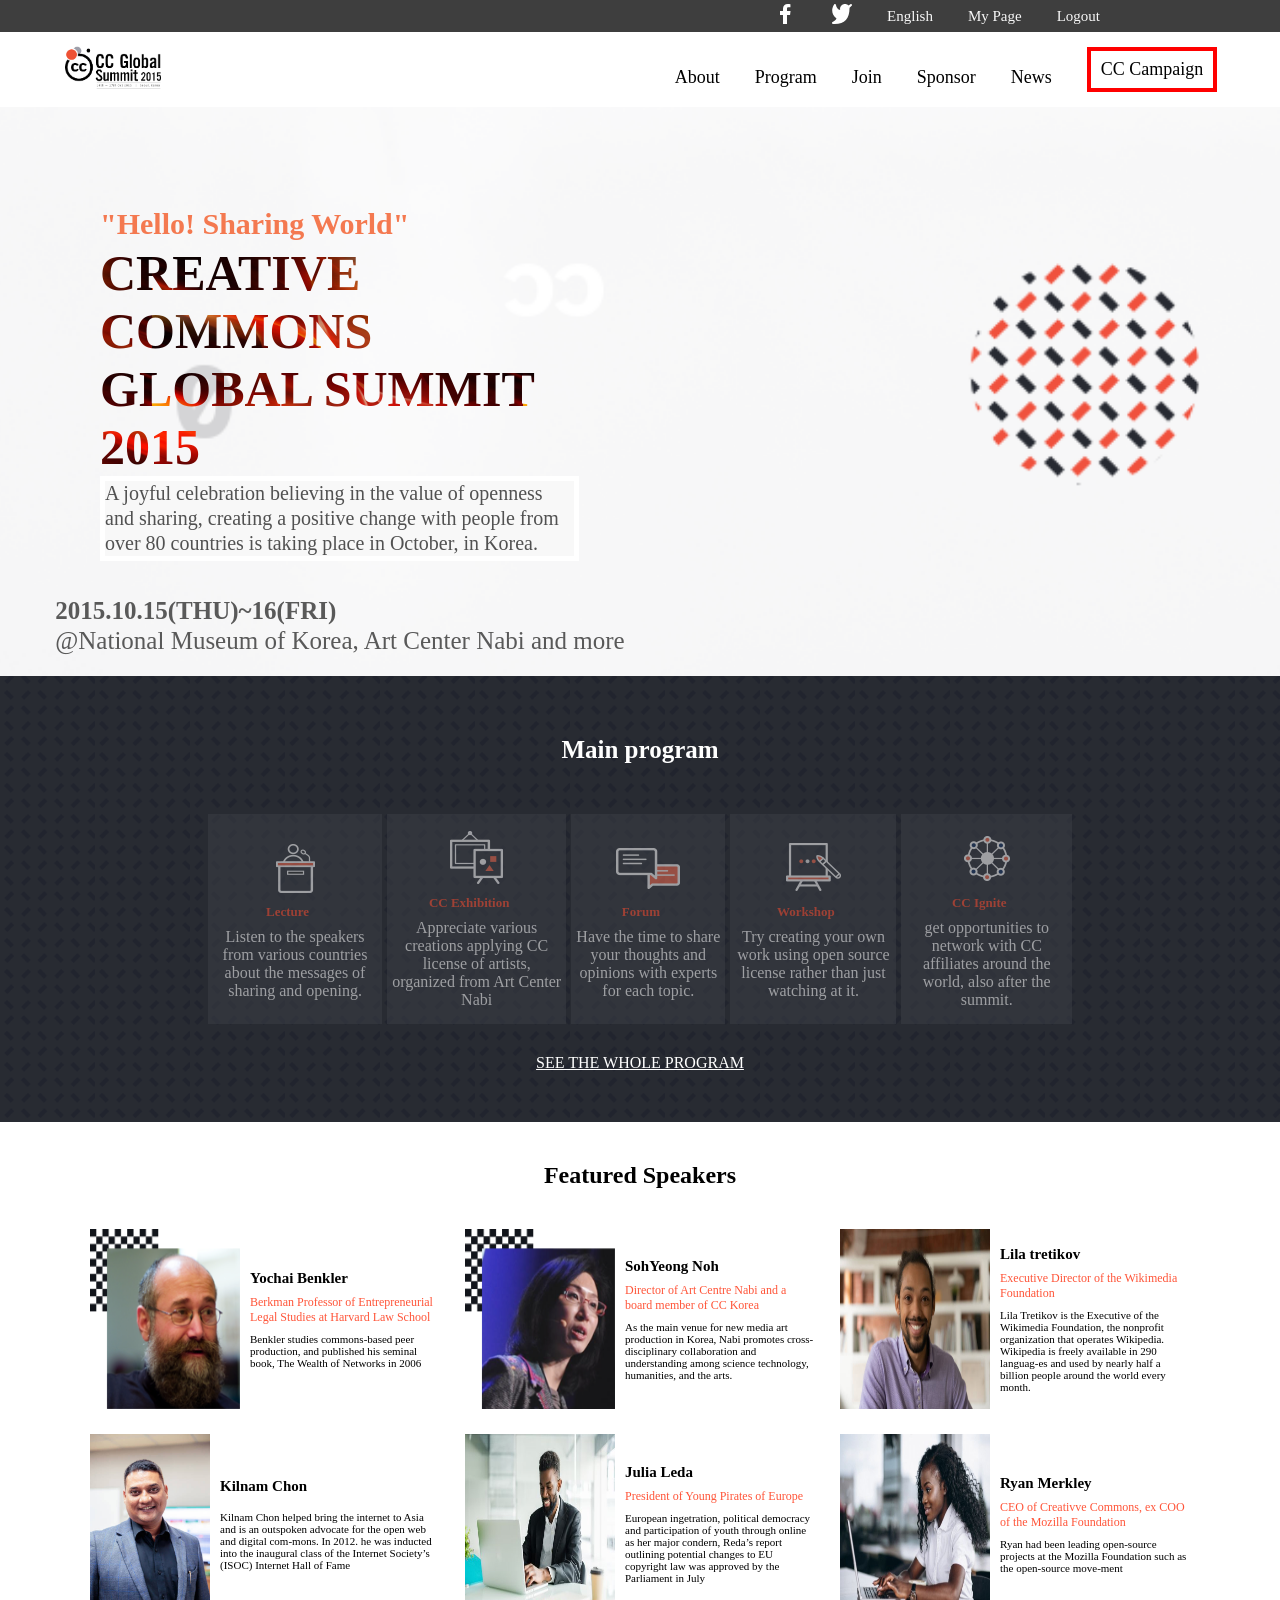
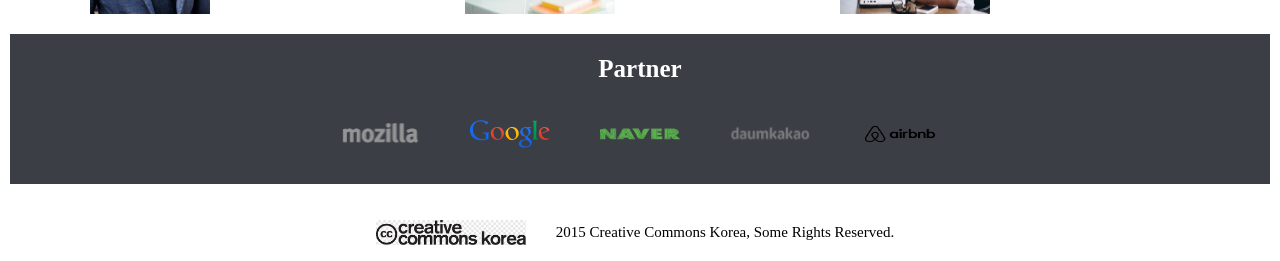
<file: index.html>
<!DOCTYPE html>
<html lang="en">
<head>
    <meta charset="UTF-8">
    <meta name="viewport" content="width=device-width, initial-scale=1.0">
    <title>GLOBAL SUMMIT </title>
    <link rel="stylesheet" href="./style.css">
</head>
<body>
    <header>
        <nav>
        <div class="upper_nav">
        <ul>
        <li><a href="#"><img src="./images/images/facebookicon.svg" alt=""></a></li>
        <li><a href="#"><img src="./images/images/twitter.svg" alt=""></a></li>
        <li><a href="#English">English</a></li>
        <li><a href="#My Page">My Page</a></li>
        <li><a href="#Logout">Logout</a></li>
        </ul>
        </div>

        <div class="bottom_nav">
        <div class="logo_desc">
          <img src="./images/images/logo.png" alt="#">
        </div> 
        <div class="menu">
          <div class="mobile_menu" id="mobile_menu">
          <p></p>
          <p></p>
          <p></p>
          </div>
          <div class="desktop_menu" id="desktop_menu">
            <ul>
              <li class="color"><a href="./about.html">About</a></li>
              <li><a href="#Program">Program</a></li>
              <li><a href="#Join">Join</a></li>
              <li><a href="#Sponsor">Sponsor</a></li>
              <li><a href="#News">News</a></li>
              <li class="ccbtn"><a class="text" href ="#">CC Campaign</a></li>
          </ul>
          </div>
        </div>
        <!-- <div class="logo">
        <img src="./images/images/logo.png" alt="#">
        </div> 
    -->
       </div>


       </nav>
    </header>
    

<main>
<section class="hero">

    <div class="hero_1">
    <h2>"Hello! Sharing World"</h2>
    <h1>CREATIVE COMMONS GLOBAL SUMMIT 2015</h1>
    </div>

    <div class="hero_2">
    <p>A joyful celebration believing in the value of openness and sharing, creating a positive change with people from over 80 countries is taking place in October, in Korea.</p>
    </div>
                    
    <div class="hero_3">
    <div>
    <p class="paragraph1">2015.10.15(THU)~16(FRI)</p>
    </div>
      
    <div>
    <p class="paragraph2">@National Museum of Korea, Art Center Nabi and more</p>
    </div>        
    </div>
</section>
     
<section class="main_program" id="Program">
  
<div class="program_heading">
  <h2>Main program</h2>
</div>
<div class="program_cards">
  <div class="program_card">
    <img src="./images/images/first image.png" alt="">
    <h3>Lecture</h3>
    <p>Listen to the speakers from various countries about the messages of sharing and opening.</p>
  </div>

  <div class="program_card">
    <img src="./images/images/second image.png" alt="">
    <h3>CC Exhibition</h3>
    <p>Appreciate various creations applying CC license of artists, organized from Art Center Nabi</p>
  </div>

  <div class="program_card">
    <img src="./images/images/third image.png" alt="">
    <h3>Forum</h3>
    <p>Have the time to share your thoughts and opinions with experts for each topic.</p>
  </div>

  <div class="program_card">
    <img src="./images/images/fourth image.png" alt="">
    <h3>Workshop</h3>
    <p>Try creating your own work using open source license rather than just watching at it.</p>
  </div>

  <div class="program_card">
    <img src="./images/images/fifth.png" alt="">
    <h3>CC Ignite</h3>
    <p>get opportunities to network with CC affiliates around the world, also after the summit.</p>
  </div>
  </div>

<div class="program_button" id="Join">
  <button type="button">Join CC Global Summit 2025</button>
</div>
<p class="desk_prog_link">SEE THE WHOLE PROGRAM</p>
</section>

<section class="featured_speakers" id="Sponsor">

<div class="featured_header">
   <h2>Featured Speakers</h2>
   <p></p>
</div>

<div class="featured_cards">

   <div class="featured_card">
   <img src="./images/images/img 1.png" alt="">
   <div class="featured_desc">
   <h2>Yochai Benkler</h2>
   <p class="first">Berkman Professor of Entrepreneurial Legal Studies at Harvard Law School</p>
   <p class="second">Benkler studies commons-based peer production, and published his seminal book, The Wealth of Networks in 2006</p>
   </div>
   </div>
   
    <div class="featured_card">
    <img src="./images/images/img 2.png" alt="">
    <div class="featured_desc">
      <h2>SohYeong Noh</h2>
      <p class="first">Director of Art Centre Nabi and a board member of CC Korea</p>
      <p class="second">As the main venue for new media art production in Korea, Nabi promotes cross-disciplinary collaboration and understanding among science technology, humanities, and the arts.</p>
    </div>
    </div>

     <div class="featured_card">
     <img src="./images/images/img 3.jpg" alt="">
     <div class="featured_desc">
        <h2>Lila tretikov</h2>
        <p class="first">Executive Director of the Wikimedia Foundation</p>
        <p class="second">Lila Tretikov is the Executive of the Wikimedia Foundation, the nonprofit organization that operates Wikipedia. Wikipedia is freely available in 290 languag-es and used by nearly half a billion people around the world every month.</p>
     </div>
     </div>

    <div class="featured_card">
        <img src="./images/images/img 4.jpg" alt="">
        <div class="featured_desc">
          <h2>Kilnam Chon</h2>
          <p class="first"></p>
          <p class="second">Kilnam Chon helped bring the internet to Asia and is an outspoken advocate for the open web and digital com-mons. In 2012. he was inducted into the inaugural class of the Internet Society’s (ISOC) Internet Hall of Fame</p>
    </div>
    </div>

    <div class="featured_card">
        <img src="./images/images/img 5.jpg" alt="">
        <div class="featured_desc">
            <h2>Julia Leda</h2>
            <p class="first">President of Young Pirates of Europe</p>
            <p class="second">European ingetration, political democracy and participation of youth through online as her major condern, Reda’s report outlining potential changes to EU copyright law was approved by the Parliament in July</p>
    </div>
    </div>

    <div class="featured_card">
        <img src="./images/images/img 6.jpg" alt="">
        <div class="featured_desc">
              <h2>Ryan Merkley</h2>
              <p class="first">CEO of Creativve Commons, ex COO of the Mozilla Foundation</p>
              <p class="second">Ryan had been leading open-source projects at the Mozilla Foundation such as the open-source move-ment</p>
        </div>
        </div>

    </div>

    <div class="featured_button">
      <button type="button"><span>MORE</span><img src="./images/images/show-more.png" alt="">
      </button>
    </div>
</section>

<section class="partner">
  
<div class="partner_header">
   <h2>Partner</h2>
    <p></p>
</div>
<div class="partner_list">
  <ul>
      <li><img src="./images/images/firefox.svg" alt=""></li>
      <li><img src="./images/images/google.svg" alt=""></li>
      <li><img src="./images/images/naver-removebg-preview (2).svg" alt="" class="naver"></li>
      <li><img src="./images/images/damko.svg" alt=""></li>
      <li><img src="./images/images/airbnb-removebg-preview.png" alt=""></li>
  </ul>
</div>
</section> 
</main>

<footer>
  <img src="./images/images/CCK.png" alt="">
  <p>2015 Creative Commons Korea, Some Rights Reserved.</p>
</footer>

<script src="./script.js"></script> 
</body>
</html>
</file>
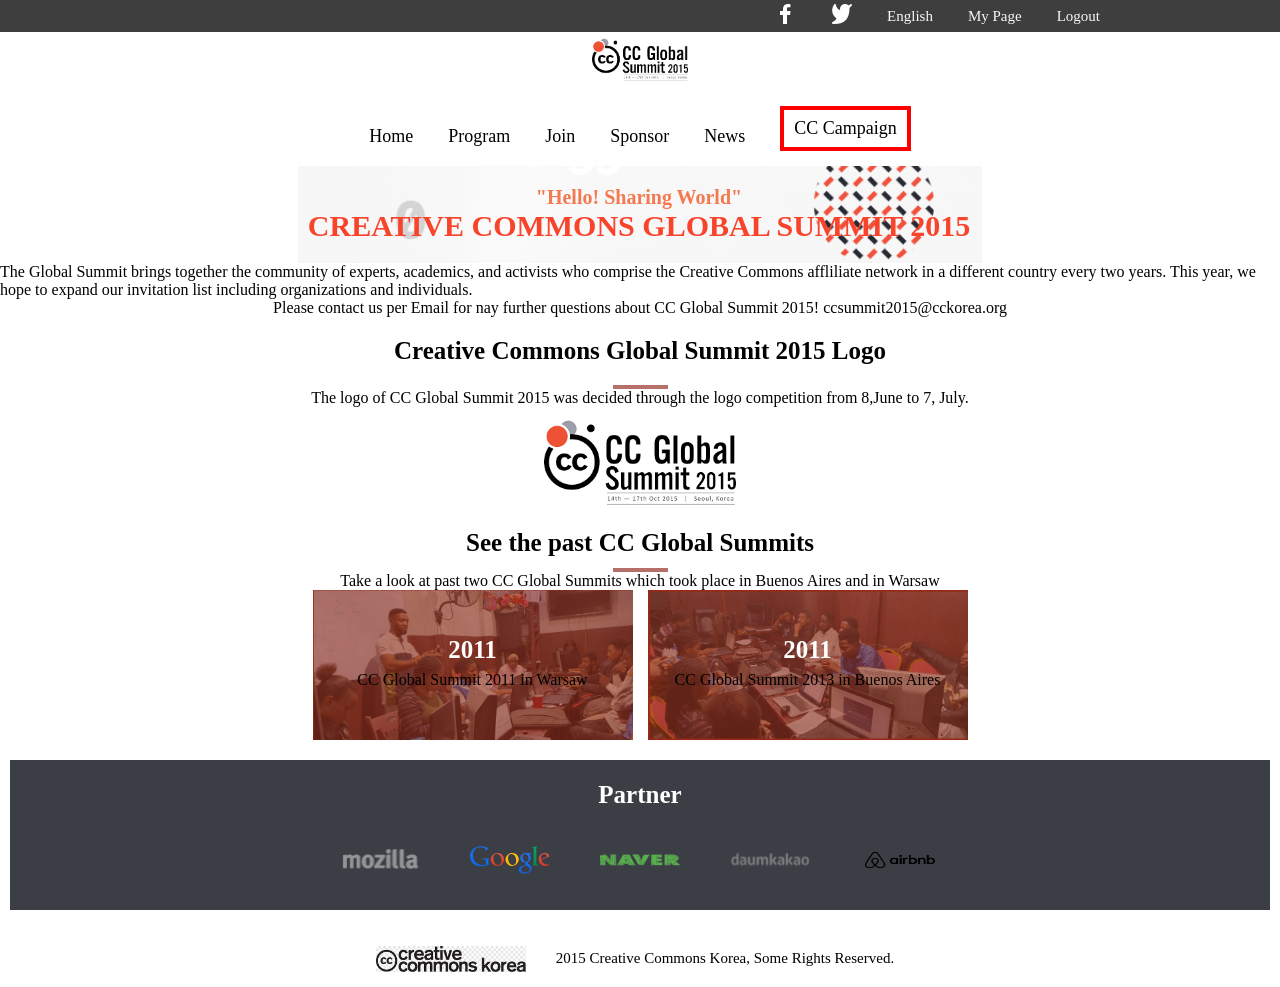
<file: about.html>
<!DOCTYPE html>
<html lang="en">
<head>
    <meta charset="UTF-8">
    <meta name="viewport" content="width=device-width, initial-scale=1.0">
    <title>GLOBAL SUMMIT 2015</title>
    <link rel="stylesheet" href="./style.css">
</head>
<body>
    <header>
        <nav>
            <div class="upper_nav">
                <ul>
                  <li><a href="#"><img src="./images/images/facebookicon.svg" alt=""></a></li>
                  <li><a href="#"><img src="./images/images/twitter.svg" alt=""></a></li>
                  <li><a href="#English">English</a></li>
                  <li><a href="#My Page">My Page</a></li>
                  <li><a href="#Logout">Logout</a></li>
                </ul>
                  </div>
            
                  <div class="bottom_nav">
                    <div class="logo_desc">
                      <img src="./images/images/logo.png" alt="">
                        </div> 
                        </div> 
        <div class="menu">
    <div class="mobile_menu" id="mobile_menu">
    <p></p>
    <p></p>
    <p></p>
    </div>
    <div class="desktop_menu" id="desktop_menu">
    <ul>
        <li class="color"><a href="./index.html">Home</a></li>
        <li><a href="#Program">Program</a></li>
        <li><a href="#Join">Join</a></li>
        <li><a href="#Sponsor">Sponsor</a></li>
        <li><a href="#News">News</a></li>
        <li class="ccbtn"><a class="text" href ="#">CC Campaign</a></li>
    </ul>
    </div>
    </div>
    <div class="logo">
        <img src="./images/images/logo.png" alt="">
          </div>
        </nav>
    </header>

    <main>
        <section class="hello">
            <div class="hello_1">
                <h2>"Hello! Sharing World"</h2>
                <h1>CREATIVE COMMONS GLOBAL SUMMIT 2015</h1>
            </div>

            <div class="hello_2">
                <p class="first">The Global Summit brings together the community of experts, academics, and activists who comprise the Creative Commons affliliate network in a different country every two years. This year, we hope to expand our invitation list including organizations and individuals.</p> 
            </div>

            <div class="hello_3">
                <p class="second">Please contact us per Email for nay further questions about CC Global Summit 2015! ccsummit2015@cckorea.org</p>
            </div>
          </section>

           <section class="CC">
           <h2>Creative Commons Global Summit 2015 Logo</h2>
           <p class="underline"></p>
           <p>The logo of CC Global Summit 2015 was decided through the logo competition from 8,June to 7, July.</p>
        <img src="./images/images/logo.png" alt="">
          
        </section>

        <section class="global_summits">
            <div class="see">
                <h2>See the past CC Global Summits</h2>
                <p class="line"></p>
            <p class="first">Take a look at past two CC Global Summits which took place in Buenos Aires and in Warsaw</p>
        </div>
        
        <div class="cards">
            <div class="card" id="first_card">
                <h3>2011</h3>
                <p>CC Global Summit 2011 in Warsaw</p>
            </div>
          
            <div class="card" id="second_card">
                <h3>2011</h3>
                <p>CC Global Summit 2013 in Buenos Aires</p>
            </div>
      </div>
        </section>

        <section class="partner">
  
    <div class="partner_header">
        <h2>Partner</h2>
        <p></p>
    </div>
    <div class="partner_list">
<ul>
    <li><img src="./images/images/firefox.svg" alt=""></li>
    <li><img src="./images/images/google.svg" alt=""></li>
    <li><img src="./images/images/naver-removebg-preview (2).svg" alt="" class="naver"></li>
    <li><img src="./images/images/damko.svg" alt=""></li>
    <li><img src="./images/images/airbnb-removebg-preview.png" alt=""></li>
</ul>
    </div>
        </section>
        </main>

        <footer>
        <img src="./images/images/CCK.png" alt="">
        <p>2015 Creative Commons Korea, Some Rights Reserved.</p>
    </footer>
    <script src="./script.js"></script>
</body>
</html>
</file>
<file: style.css>
* {
  margin: 0;
  padding: 0;
}

/* index page */

/* media query for mobile screen */
@media (max-width: 768px) {
  .upper_nav {
    display: none;
  }

  nav {
    display: flex;
    align-items: center;
    gap: 25%;
  }

  .bottom_nav {
    display: flex;
    align-items: center;
    gap: 70%;
  }

  .logo_desc {
    display: none;
  }

  .logo img {
    width: 80px;
    height: auto;
  }

  .mobile_menu {
    display: flex;
    gap: 3px;
    flex-direction: column;
    margin: 10px;
  }

  footer p {
    font-size: 15px;
    gap: 10px;
    margin: 10px;
  }

  .mobile_menu p {
    padding: 2px 15px;
    background-color: black;
  }

  .mobile_menu.active {
    display: flex;
    justify-content: center;
    align-items: center;
  }

  .desktop_menu.active {
    display: block;
    position: absolute;
    z-index: 1000;
    background-color: #fff;
    width: 90%;
    height: 100vh;
  }

  .desktop_menu.active ul {
    display: flex;
    flex-direction: column;
    list-style: none;
    gap: 20px;
    justify-content: center;
    margin: 45px 10px;
  }

  .desktop_menu.active ul li a {
    text-decoration: none;
    color: #000;
    font-size: 25px;
  }

  .desktop_menu {
    display: none;
  }

  /* hero main styling */
  .hero {
    display: flex;
    flex-direction: column;
    justify-content: center;
    align-items: center;
  }

  .hero_1 {
    display: flex;
    justify-items: center;
    flex-direction: column;
    background: url(./images/images/home-background.png);
    background-position: center;
    background-size: cover;
    background-repeat: no-repeat;
    padding: 450px 10px 100px 10px;
  }

  .hero_1 h2 {
    font-size: 20px;
    font-weight: bold;
    color: #f47950;
    margin-top: -350px;
  }

  .hero_1 h1 {
    font-size: 32px;
    font-weight: bold;
    background: url(./images/images/header-back.webp);
    background-size: contain;
    -webkit-background-clip: text;
    color: transparent;
    margin: 3px;
    background-position: center;
  }

  .hero_2 p {
    font-size: 20px;

    /* margin: 0 20px -270px 0; */
    color: #515151;
    border: 5px solid #ffff;
    background-color: #f8f8f8;
  }

  .hero_3 p {
    /* margin: -90px 15px 0 0; */
    font-size: 20px;
    background-image: none;
  }

  /* styling */
  .main_program {
    display: flex;
    align-items: center;
    justify-content: center;
    flex-direction: column;
    background: url(./images/images/program_background.PNG);
    padding: 30px 0;
  }

  .program_heading {
    display: flex;
    justify-content: center;
    align-items: center;
    margin-top: 20px;
    margin-bottom: 30px;
  }

  .program_heading h2 {
    color: #fff;
    font-size: 15px;
  }

  .program_cards {
    display: flex;
    flex-direction: column;
    margin: 3px;
    align-items: center;
    justify-content: center;
  }

  .program_card {
    display: flex;
    margin: 10px;
    justify-content: center;
    align-items: center;
    gap: 10px;
    background-color: #3b3e45;
    padding: 20px 10px;
  }

  .program_card img {
    width: 40px;
    height: 40px;
  }

  .program_card h3 {
    display: flex;
    margin-right: 15px;
    color: #ff5438;
    font-size: 13px;
  }

  .program_card p {
    font-size: 13px;
    color: #fff;
  }

  .program_button button {
    padding: 25px 0;
    background-color: #ff5438;
    color: #fff;
    border: none;
    font-size: 15px;
    width: 230px;
    border-radius: 5px;
  }

  .desk_prog_link {
    margin-top: 20px;
    color: red;
  }

  /* featured_speakers styling */

  .featured_speakers,
  .featured_header,
  .featured_cards {
    display: flex;
    align-items: center;
    justify-content: center;
    flex-direction: column;
    gap: 10px;
  }

  .featured_header h2 {
    font-size: 24px;
  }

  .featured_card {
    display: flex;
    justify-content: center;
    align-items: center;
    gap: 10px;
    width: 350px;
  }

  .featured_card img {
    width: 70px;
    height: 80px;
  }

  .featured_desc {
    display: flex;
    flex-direction: column;
    justify-content: center;
    gap: 8px;
  }

  .featured_desc h2 {
    font-size: 18px;
  }

  .first {
    font-size: 17px;
    line-height: 25px;
    margin: 10px;
    text-align: center;
  }

  .featured_desc .first {
    color: #ff5438;
  }

  .featured_button button {
    display: flex;
    align-items: center;
    justify-content: center;
    gap: 10px;
    padding: 10px;
    width: 350px;
    background-color: #fff;
    border: 0.5px solid grey;
    border-radius: 5px;
  }

  .featured_button button img {
    width: 12px;
  }


  /* styling partner section */

  .partner,
  .partner_list {
    display: flex;
    flex-direction: column;
    align-items: center;
    justify-content: center;
    background-color: #3b3e45;
    margin: 25px 10px;
  }

  .partner h2 {
    font-size: 25px;
    line-height: 30px;
    color: #fff;
  }



  .partner p {
    padding: 2px 20px;
    background-color: #b76f6a;
    width: 8px;
    margin: 15px;
  }

  .hello_2 p {
    padding: 20px 12px 20px 10px;
    gap: 10px;
    font-size: 17px;
    text-align: center;
    line-height: 20px;
  }

  .hello_3 p {
    margin: 10px;
    font-size: 16px;
    background-color: #f8f8f8;
    text-align: center;
    line-height: 30px;
  }

  .CC p {
    color: #838383;
    margin: 15px;
    text-align: center;
  }

  .mobile_menu.active p:nth-child(1) {
    rotate: 50deg;
    top: 9px;
    position: relative;
  }

  .mobile_menu.active p:nth-child(2) {
    opacity: 0;
  }

  .mobile_menu.active p:nth-child(3) {
    rotate: -50deg;
    top: -6px;
    position: relative;
  }

  /* ABOUT-PAGE STYLING */

  /* header styling */

  /* hello section styling */
  .hello {
    display: flex;
    flex-direction: column;
    justify-content: center;
    align-items: center;
  }

  .hello_1 {
    display: flex;
    justify-items: center;
    flex-direction: column;
    align-items: center;
    background: url(./images/images/home-background.png);
    background-position: center;
    background-size: cover;
    background-repeat: no-repeat;
    padding: 20px 12px 20px 10px;
  }

  .hello1_h2 {
    font-size: 20px;
    font-weight: bold;
    color: #f47950;
  }

  .hello1_h1 {
    color: #f9442c;
    font-weight: bold;
    font-size: 30px;
  }

  .CC,
  .global_summits,
  .see {
    display: flex;
    flex-direction: column;
    align-items: center;
    justify-content: center;
  }

  .CC h2 {
    line-height: 28px;
    font-size: 25px;
    margin: 20px;
    text-align: center;
  }

  .CC .underline {
    padding: 2px 20px;
    background-color: #b76f6a;
    width: 15px;
  }

  .global_summits h2 {
    text-align: center;
    margin: 10px;
    font-size: 25px;
    line-height: 30px;
  }

  .line {
    padding: 2px 20px;
    background-color: #b76f6a;
    width: 15px;
  }

  .cards {
    display: flex;
    flex-direction: column;
    align-items: center;
    justify-content: center;
    gap: 15px;
  }

  .card {
    width: 320px;
    height: 150px;
    display: flex;
    flex-direction: column;
    align-items: center;
    justify-content: center;
    line-height: 30px;
  }

  .card h3 {
    color: #fff;
    font-weight: bold;
    font-size: 25px;
  }

  #first_card {
    background-image: url(./images/images/abtcardimg1.png);
    background-size: cover;
    background-repeat: no-repeat;
  }

  #second_card {
    background: url(./images/images/abtcardind2.png);
    background-size: cover;
    background-repeat: no-repeat;
  }

  /* styling partner section */

  .partner_list ul li {
    display: flex;
  }

  .partner_list ul li img {
    width: 80px;
    height: 60px;
  }

  footer {
    display: flex;
    justify-content: center;
    align-items: center;
  }
}

.CC img {
  width: 200px;
}


/* styling for tablet */
@media (min-width: 769px) and (max-width: 1024px) {
  /* header styling */
  .desktop_menu.active {
    display: block;
    position: absolute;
    z-index: 1000;
    background-color: #fff;
    width: 90%;
    height: 100vh;
  }

  .desktop_menu.active ul {
    display: flex;
    flex-direction: column;
    list-style: none;
    gap: 20px;
    justify-content: center;
    margin: 45px 10px;
  }

  .desktop_menu.active ul li a {
    text-decoration: none;
    color: #000;
    font-size: 25px;
  }

  .mobile_menu.active {
    display: flex;
    justify-content: center;
    align-items: center;
  }

  .card p {
    color: #fff;
  }

  .mobile_menu.active p:nth-child(1) {
    rotate: 45deg;
    top: 6px;
    position: relative;
  }

  .mobile_menu.active p:nth-child(2) {
    opacity: 0;
  }

  .mobile_menu.active p:nth-child(3) {
    rotate: -45deg;
    top: -6px;
    position: relative;
  }

  /* hero section styling */

  .hero {
    display: flex;
    flex-direction: column;
    justify-content: center;
    align-items: center;
  }

  .hero_1 {
    display: flex;
    justify-items: center;
    flex-direction: column;
    background: url(./images/images/home-background.png);
    background-position: center;
    background-size: cover;
    background-repeat: no-repeat;
    padding: 450px 10px 100px 10px;
  }

  .hero_1 h2 {
    font-size: 20px;
    font-weight: bold;
    color: #f47950;
    margin-top: -350px;
  }

  .hero_1 h1 {
    font-size: 32px;
    font-weight: bold;
    background: url(./images/images/header-back.webp);
    background-size: contain;
    -webkit-background-clip: text;
    color: transparent;
    margin: 3px;
    background-position: center;
  }

  /* main_program styling */
  .main_program {
    display: flex;
    align-items: center;
    justify-content: center;
    flex-direction: column;
    background: url(./images/images/program_background.PNG);
    padding: 30px 0;
  }

  .program_heading {
    display: flex;
    justify-content: center;
    align-items: center;
    margin-top: 20px;
    margin-bottom: 30px;
  }

  .program_heading h2 {
    color: #fff;
    font-size: 15px;
  }

  .program_cards {
    display: flex;
    flex-direction: column;
    margin: 3px;
    align-items: center;
    justify-content: center;
  }

  .program_card {
    display: flex;
    margin: 10px;
    justify-content: center;
    align-items: center;
    gap: 10px;
    background-color: #3b3e45;
    padding: 20px 10px;
  }

  .program_card img {
    width: 40px;
    height: 40px;
  }

  .program_card h3 {
    display: flex;
    margin-right: 15px;
    color: #ff5438;
    font-size: 13px;
  }

  .program_button button {
    padding: 30px 0;
    background-color: #ff5438;
    color: #fff;
    border: none;
    font-size: 18px;
    width: 290px;
    border-radius: 8px;
  }


  /* featured_speakers styling */

  .featured_speakers,
  .featured_header,
  .featured_cards {
    display: flex;
    align-items: center;
    justify-content: center;
    flex-direction: column;
    gap: 10px;
  }

  .featured_header h2 {
    font-size: 24px;
  }

  .featured_card {
    display: flex;
    justify-content: center;
    align-items: center;
    gap: 10px;
    width: 350px;
  }

  .featured_card img {
    width: 60px;
    height: 70px;
  }

  .featured_desc {
    display: flex;
    flex-direction: column;
    justify-content: center;
    gap: 8px;
  }

  .featured_desc h2 {
    font-size: 18px;
  }

  .featured_desc .first {
    color: #ff5438;
  }

  .featured_button button {
    display: flex;
    align-items: center;
    justify-content: center;
    gap: 10px;
    padding: 10px;
    width: 350px;
    background-color: #fff;
    border: 0.5px solid grey;
    border-radius: 5px;
  }

  .featured_button button img {
    width: 12px;
  }


  /* styling partner section */

  .partner,
  .partner_list {
    display: flex;
    flex-direction: column;
    align-items: center;
    justify-content: center;
    background-color: #3b3e45;
    margin: 25px 10px;
  }

  .partner h2 {
    font-size: 25px;
    line-height: 30px;
    color: #fff;
  }

  .partner_list ul li {
    display: flex;
  }

  .partner_list ul li img {
    width: 80px;
    height: 60px;
  }

  footer {
    display: flex;
    justify-content: center;
    align-items: center;
  }
}

/* ABOUT-PAGE STYLING */

/* header styling */

/* hello section styling */

.hello {
  display: flex;
  flex-direction: column;
  justify-content: center;
  align-items: center;
}

.hello_1 {
  display: flex;
  justify-items: center;
  flex-direction: column;
  align-items: center;
  background: url(./images/images/home-background.png);
  background-position: center;
  background-size: cover;
  background-repeat: no-repeat;
  padding: 20px 12px 20px 10px;
}

.hello_1 h2 {
  font-size: 20px;
  font-weight: bold;
  color: #f47950;
}

.hello_1 h1 {
  color: #f9442c;
  font-weight: bold;
  font-size: 30px;
}

.CC,
.global_summits,
.see {
  display: flex;
  flex-direction: column;
  align-items: center;
  justify-content: center;
}

.CC h2 {
  line-height: 28px;
  font-size: 25px;
  margin: 20px;
  text-align: center;
}

.CC .underline {
  padding: 2px 20px;
  background-color: #b76f6a;
  width: 15px;
}

.global_summits h2 {
  margin: 10px;
  font-size: 25px;
  line-height: 30px;
}

.line {
  padding: 2px 20px;
  background-color: #b76f6a;
  width: 15px;
}

.cards {
  display: flex;
  align-items: center;
  justify-content: center;
  gap: 15px;
}

.card {
  width: 320px;
  height: 150px;
  display: flex;
  flex-direction: column;
  align-items: center;
  justify-content: center;
  line-height: 30px;
}

.card h3 {
  color: #fff;
  font-weight: bold;
  font-size: 25px;
}

#first_card {
  background-image: url(./images/images/abtcardimg1.png);
  background-size: cover;
  background-repeat: no-repeat;
}

#second_card {
  background: url(./images/images/abtcardind2.png);
  background-size: cover;
  background-repeat: no-repeat;
}

/* styling for desktop */
@media (min-width: 1024px) {
  .mobile_menu {
    display: none;
  }

  .upper_nav {
    display: flex;
    justify-content: center;
    align-items: end;
    flex-direction: column;
    background-color: #3e3e3e;
    width: 100%;
  }

  .upper_nav ul {
    display: flex;
    justify-content: center;
    align-items: center;
    list-style: none;
    gap: 35px;
    margin: 2px 180px;
  }

  .upper_nav ul li a {
    text-decoration: none;
    font-size: 15px;
    color: #000;
    color: #f8f8f8;
  }

  .bottom_nav {
    display: flex;
    justify-content: center;
    align-items: center;
    gap: 40%;
  }

  footer img {
    width: 150px;
    margin: 10px;
  }

  .logo {
    display: none;
  }

  .logo_desc img {
    width: 100px;
  }

  /*
.logo_desc{
    width: 10%;
    height: 10px;

} */

  .desktop_menu ul {
    display: flex;
    justify-content: center;
    align-items: center;
    list-style: none;
    gap: 35px;
    margin-top: 15px;
  }

  .ccbtn {
    border: 4px solid red;
    padding: 8px 10px;
    margin-bottom: 15px;
  }

  text {
    color: #f9442c;
  }

  .color {
    color: #f07f7e;
  }

  .desktop_menu ul li a {
    text-decoration: none;
    font-size: 18px;
    color: #000;
  }

  /* hero section styling */

  .hero {
    display: flex;
    flex-direction: column;
    justify-content: center;
    align-items: center;
  }

  .hero_1 {
    display: flex;
    justify-items: center;
    flex-direction: column;
    background: url(./images/images/home-background.png);
    background-position: center;
    background-size: cover;
    background-repeat: no-repeat;
    padding: 450px 10px 100px 10px;
    width: 100%;
  }

  .hero_1 h2 {
    font-size: 30px;
    font-weight: bold;
    color: #f47950;
    margin: -350px 0 0 100px;
  }

  .hero_1 h1 {
    font-size: 50px;
    font-weight: bold;
    background: url(./images/images/header-back.webp);
    background-size: contain;
    -webkit-background-clip: text;
    color: transparent;
    margin: 3px 705px 100px 100px;
    background-position: center;
  }

  footer p {
    font-size: 15px;
    gap: 10px;
    margin: 20px;
  }

  .hero_2 p {
    font-size: 20px;
    margin: -200px 701px 0 100px;
    color: #515151;
    border: 5px solid #ffff;
    background-color: #f8f8f8;
    line-height: 25px;
  }

  .hero_3 {
    margin: -80px 0 10px -600px;
    font-size: 25px;
    line-height: 30px;
  }

  .paragraph1 {
    font-weight: bold;
    color: #595959;
  }

  .paragraph2 {
    color: #595959;
  }

  /* main_program styling */
  .main_program {
    display: flex;
    align-items: center;
    justify-content: center;
    flex-direction: column;
    background: url(./images/images/program_background.PNG);
    padding: 50px 8px;
    gap: 10px;
  }

  .program_heading {
    display: flex;
    justify-content: center;
    align-items: center;
    margin: 20px 0 30px 0;
  }

  .program_heading h2 {
    color: #fff;
    font-size: 25px;
  }

  .program_cards {
    display: flex;
    gap: 5px;
    align-items: center;
    justify-content: center;
    margin: 10px 200px;
  }

  .program_card {
    display: flex;
    color: white;
    justify-content: center;
    align-items: center;
    flex-direction: column;
    height: 200px;
    background-color: #3b3e45;
    opacity: 55%;
    gap: 8px;
    padding: 5px;
    text-align: center;
  }

  .program_card h3 {
    display: flex;
    margin-right: 15px;
    color: #ff5438;
    font-size: 13px;
    font-weight: bold;
  }

  .program_button button {
    display: none;
  }

  .desk_prog_link {
    color: white;
    text-decoration: underline;
  }

  /* featured_speakers styling */

  .featured_speakers,
  .featured_header,
  .featured_cards {
    display: flex;
    align-items: center;
    justify-content: center;
    flex-direction: column;
    gap: 10px;
    margin-top: 20px;
  }

  .featured_cards {
    display: grid;
    grid-template-columns: repeat(3, 1fr);
    gap: 25px;
  }

  .featured_header h2 {
    font-size: 24px;
  }

  .featured_card {
    display: flex;
    justify-content: center;
    align-items: center;
    gap: 10px;
    width: 350px;
  }

  .featured_card img {
    width: 150px;
    height: 20vh;
  }

  .featured_desc {
    display: flex;
    flex-direction: column;
    justify-content: center;
    gap: 8px;
  }

  .featured_desc h2 {
    font-size: 15px;
  }

  .featured_desc .first {
    color: #ff5438;
    font-size: 12px;
  }

  .featured_desc .second {
    font-size: 11px;
  }

  .featured_button {
    display: none;
  }

  .featured_button button {
    display: flex;
    align-items: center;
    justify-content: center;
    gap: 10px;
    padding: 10px;
    width: 350px;
    background-color: #fff;
    border: 0.5px solid grey;
    border-radius: 5px;
  }

  .featured_button button img {
    width: 12px;
  }

  /* styling partner section */

  .partner,
  .partner_list {
    display: flex;
    flex-direction: column;
    align-items: center;
    justify-content: center;
    background-color: #3b3e45;
    margin: 20px 10px;
  }

  .partner h2 {
    font-size: 25px;
    line-height: 30px;
    color: #fff;
    margin-top: 20px;
  }

  .partner_list ul {
    display: flex;
    gap: 50px;
  }

  .partner_list ul li {
    display: flex;
    flex-direction: column;
  }

  .partner_list ul li img {
    width: 80px;
    height: 60px;
  }

  footer {
    display: flex;
    justify-content: center;
    align-items: center;
  }

  /* ABOUT-PAGE STYLING */

  /* header styling */

  /* hello section styling */

  .hello {
    display: flex;
    flex-direction: column;
    justify-content: center;
    align-items: center;
  }

  .hello1 {
    display: flex;
    justify-items: center;
    flex-direction: column;
    align-items: center;
    background: url(./images/images/home-background.png);
    background-position: center;
    background-size: cover;
    background-repeat: no-repeat;
    padding: 20px 12px 20px 10px;
    width: 100%;
  }

  .hello1 h2 {
    font-size: 20px;
    font-weight: bold;
    color: #f47950;
  }

  .hello1 h1 {
    color: #f9442c;
    font-weight: bold;
    font-size: 40px;
  }

  .CC,
  .global_summits,
  .see {
    display: flex;
    flex-direction: column;
    align-items: center;
    justify-content: center;
  }

  .CC h2 {
    line-height: 28px;
    font-size: 25px;
    margin: 20px;
    text-align: center;
  }

  .CC .underline {
    padding: 2px 20px;
    background-color: #b76f6a;
    width: 15px;
  }

  .global_summits h2 {
    margin: 10px;
    font-size: 25px;
    line-height: 30px;
  }

  .line {
    padding: 2px 20px;
    background-color: #b76f6a;
    width: 15px;
  }

  .cards {
    display: flex;
    align-items: center;
    justify-content: center;
    gap: 15px;
  }

  .card {
    width: 320px;
    height: 150px;
    display: flex;
    flex-direction: column;
    align-items: center;
    justify-content: center;
    line-height: 30px;
  }

  .card h3 {
    color: #fff;
    font-weight: bold;
    font-size: 25px;
  }

  #first_card {
    background-image: url(./images/images/abtcardimg1.png);
    background-size: cover;
    background-repeat: no-repeat;
  }

  #second_card {
    background: url(./images/images/abtcardind2.png);
    background-size: cover;
    background-repeat: no-repeat;
  }
}
</file>
